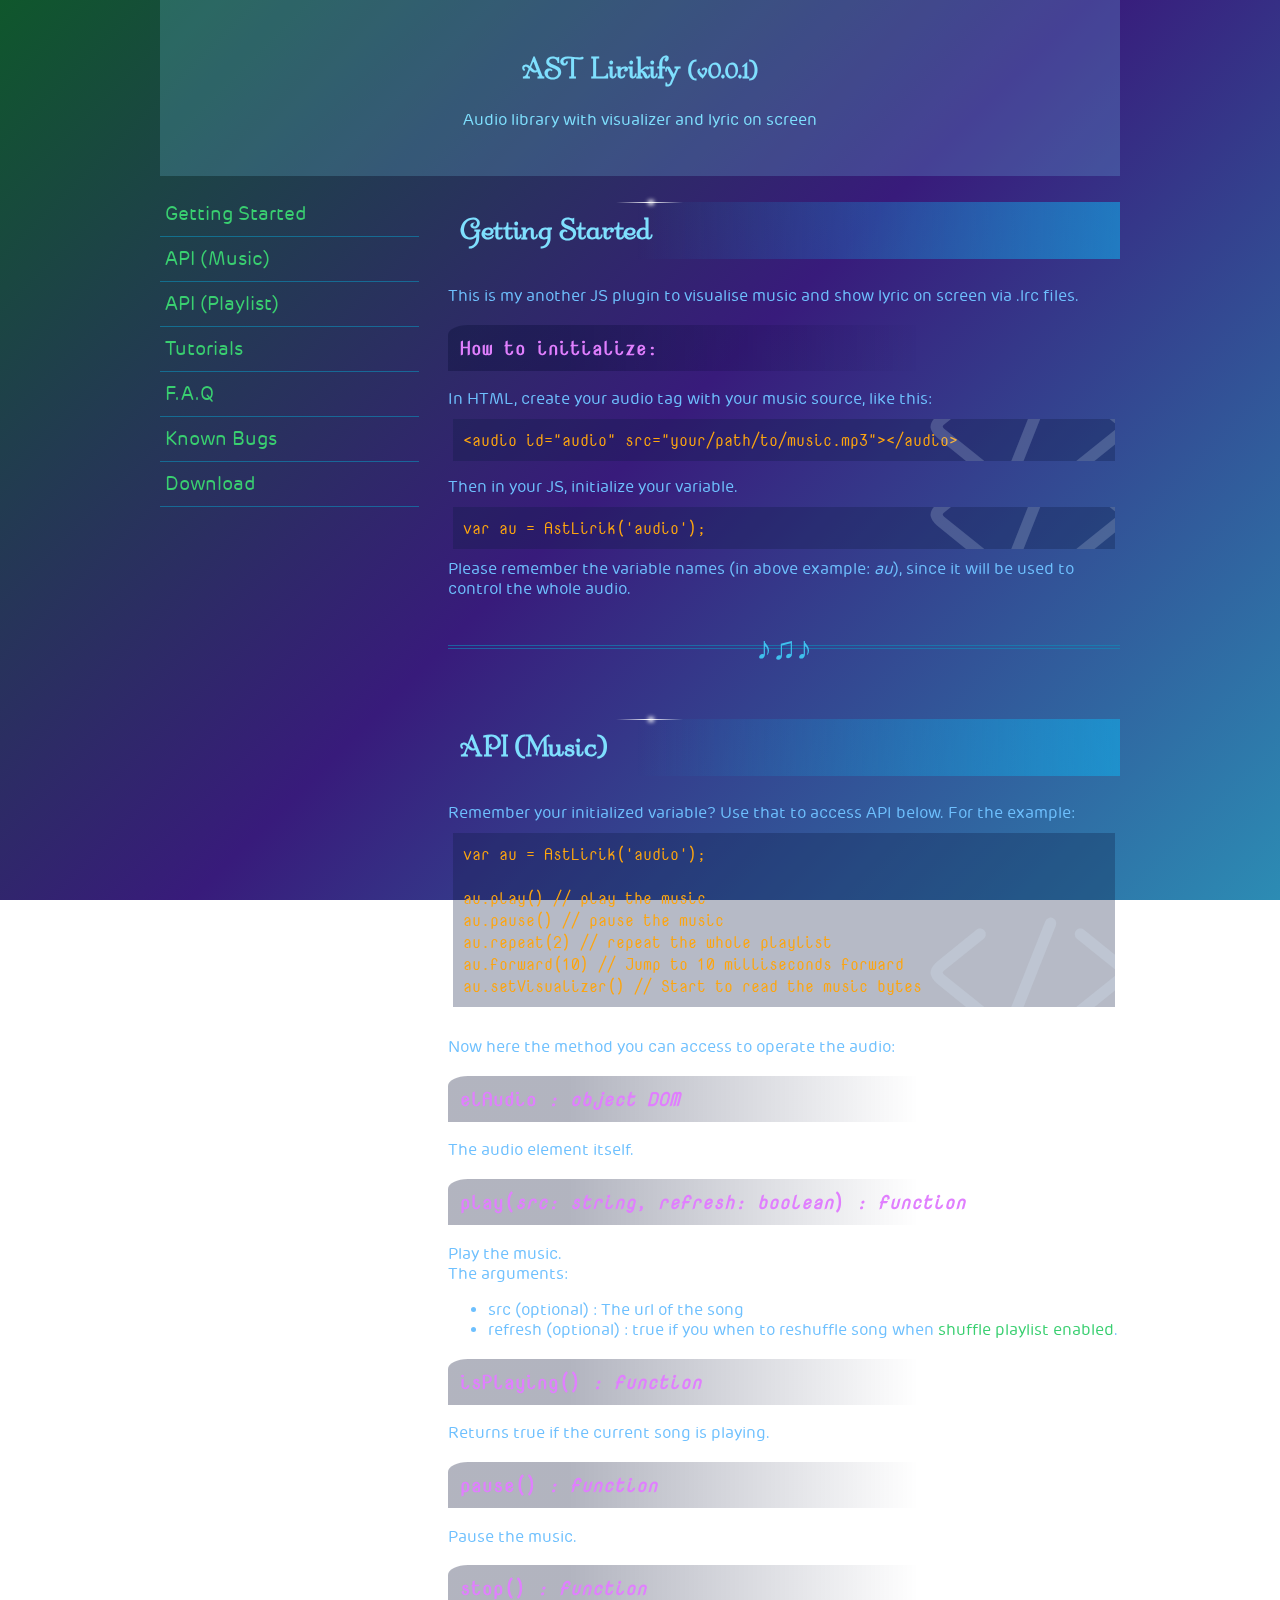
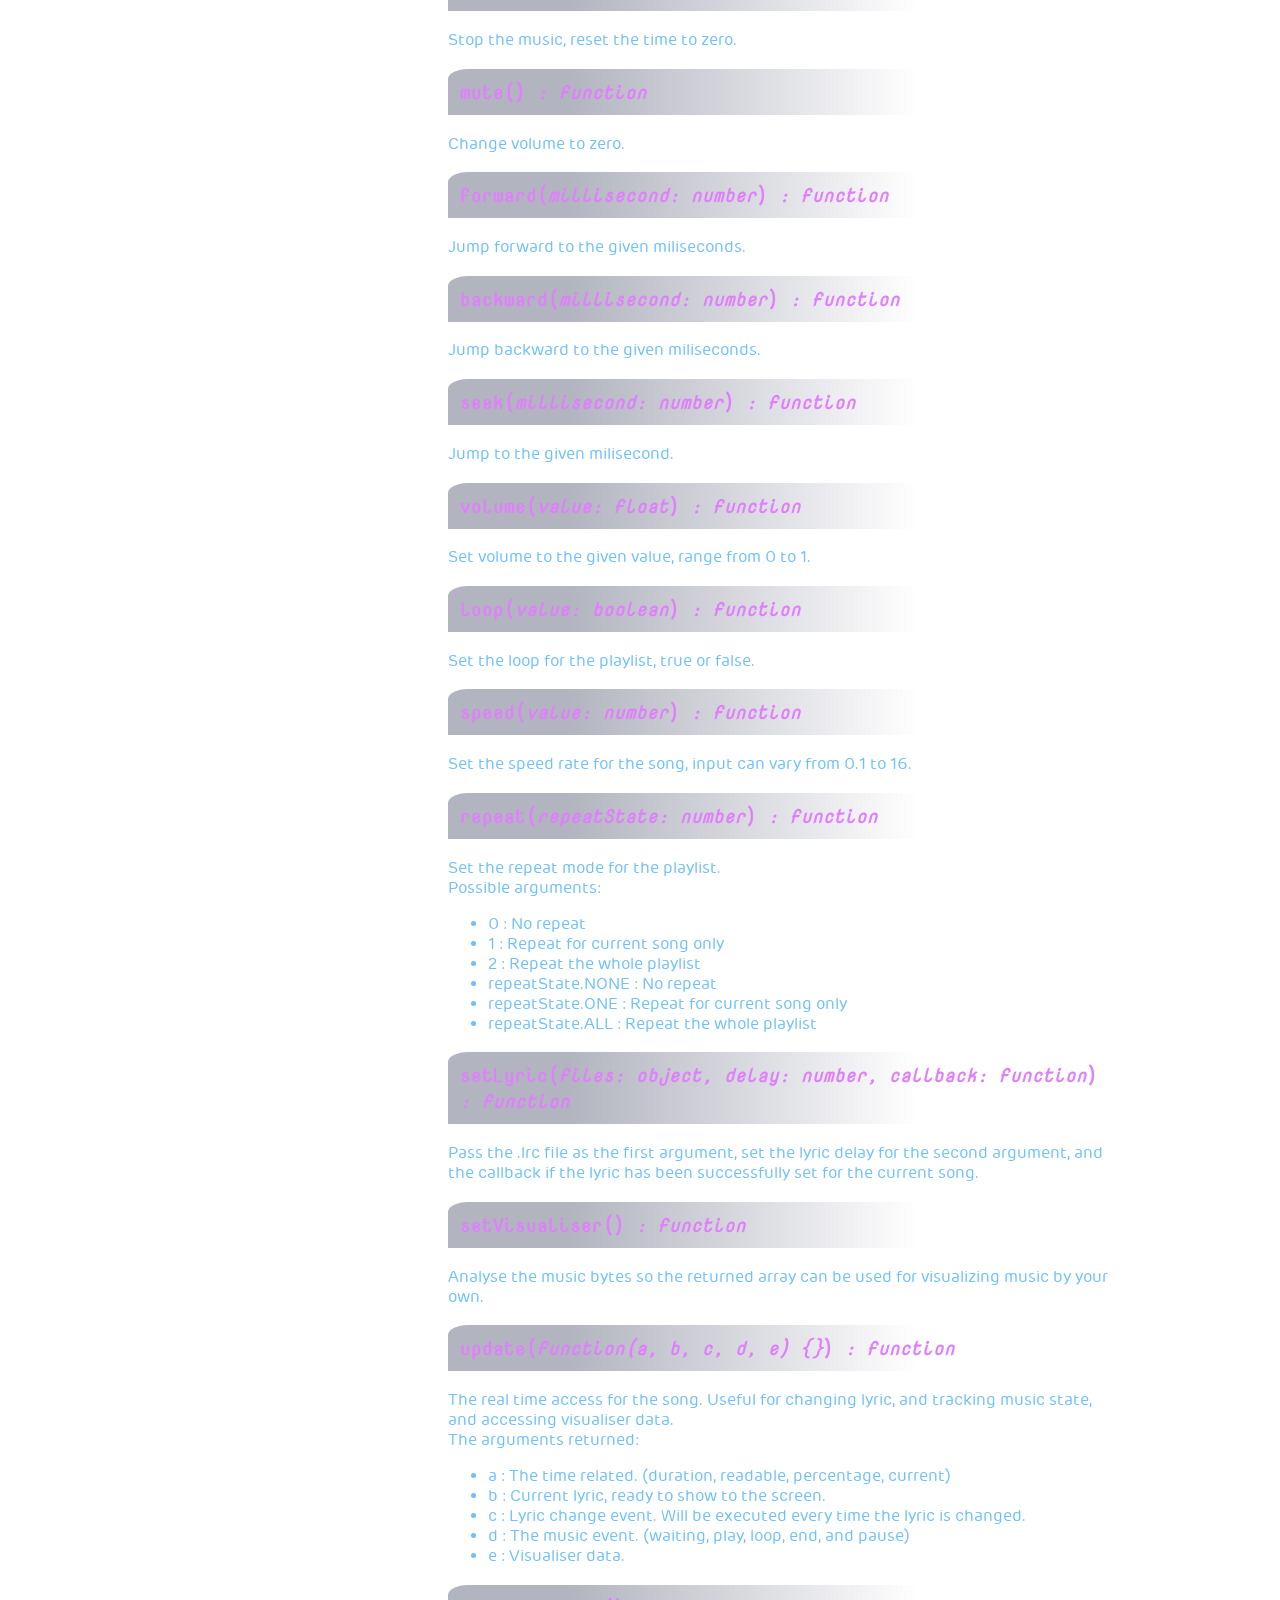
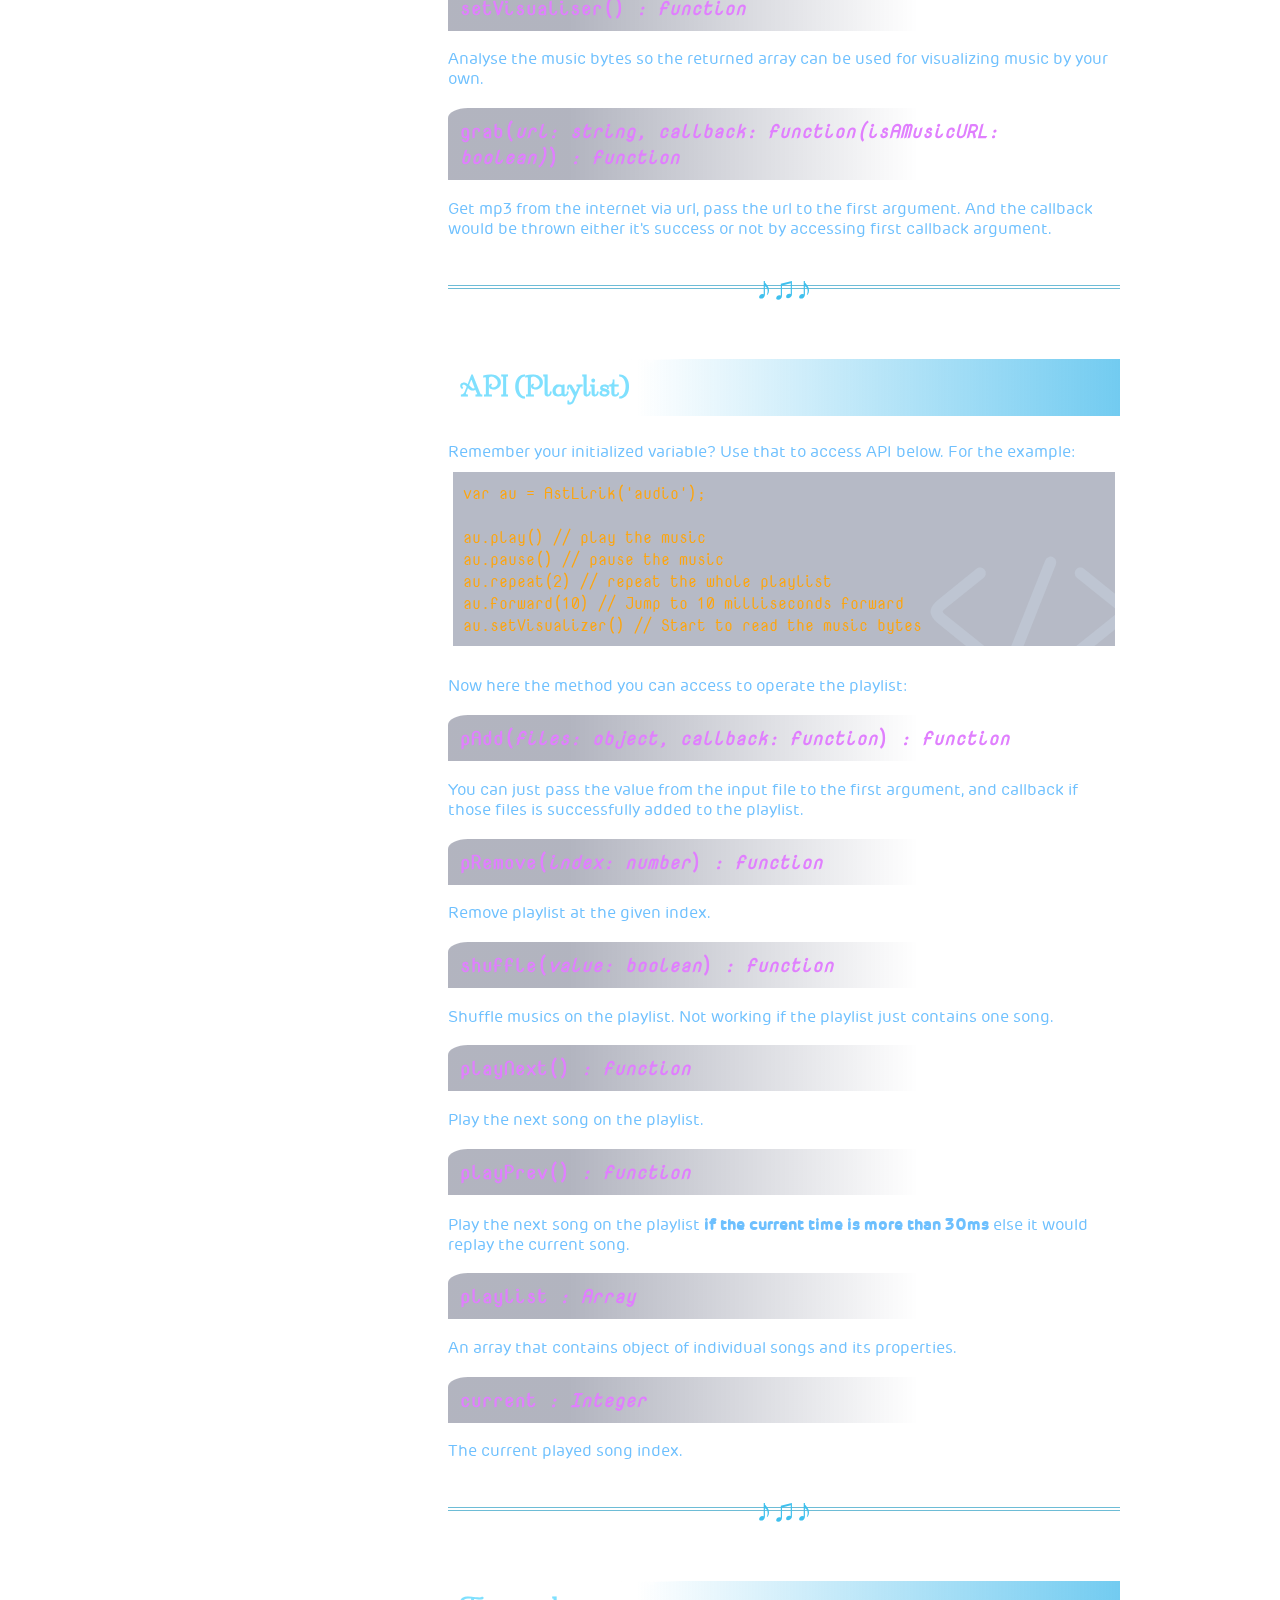
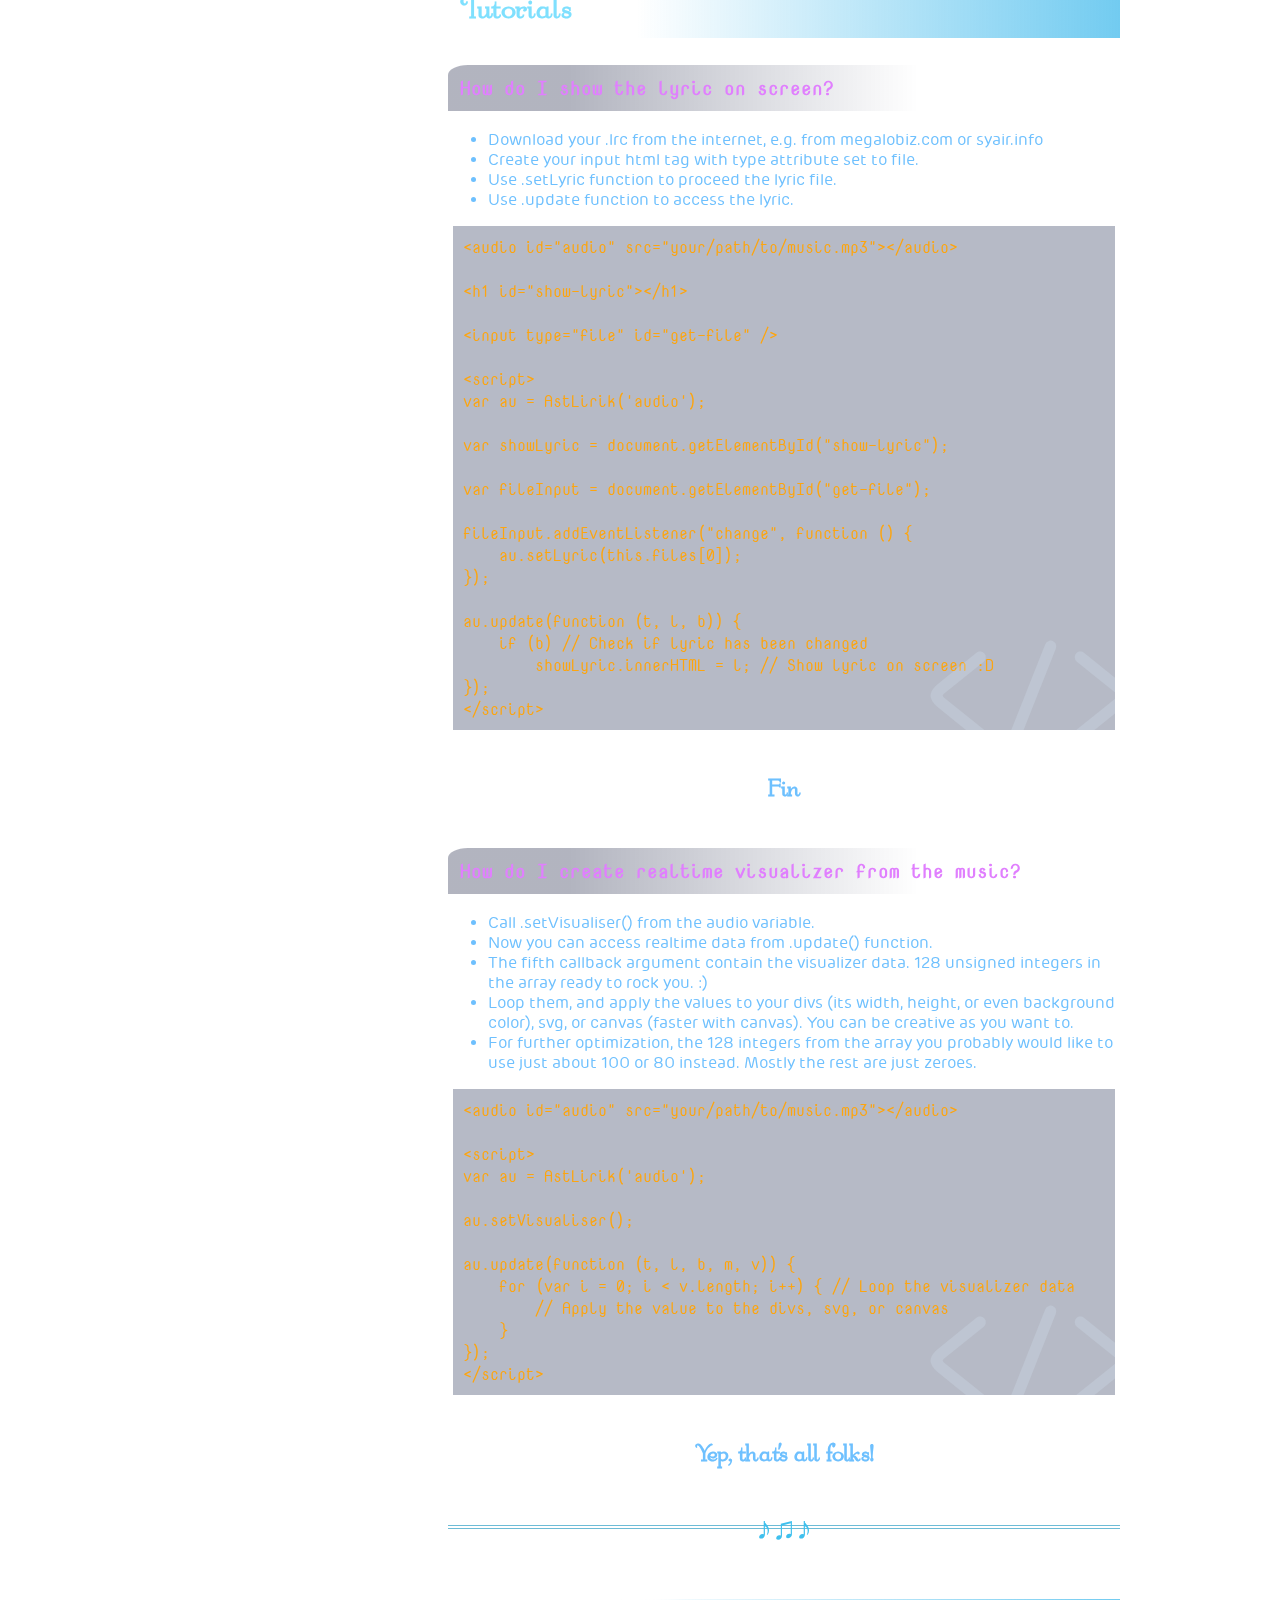
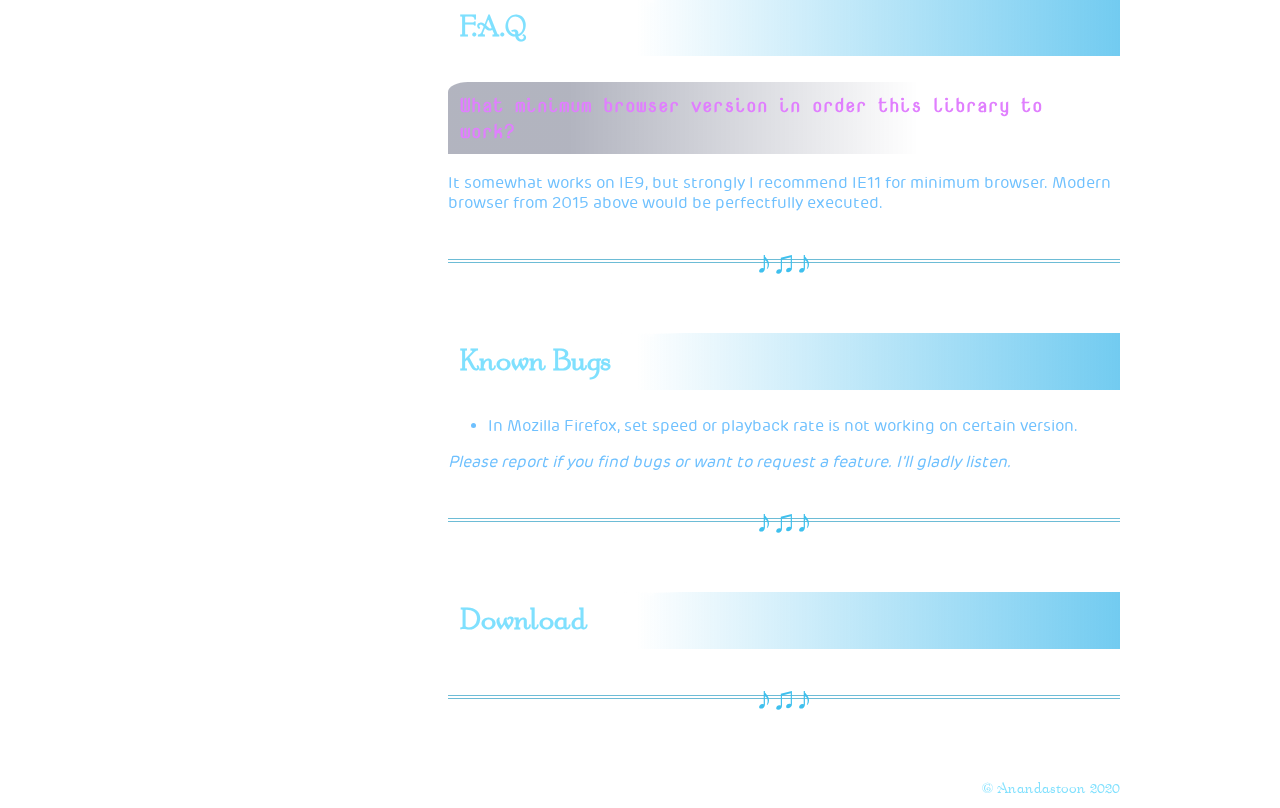
<file: doc/index.html>
<!DOCTYPE html>
<html>
<head>
	<title>AST Lirik Documentation</title>
	<link rel="stylesheet" type="text/css" href="../dok.css">
</head>
<body>
<div id="k-overlay"></div>
<div id="kontener">
	<div id="isi">
		<header>
			<div id="judul">
				<h1>AST Lirikify <small>(v0.0.1)</small></h1>
				<p>Audio library with visualizer and lyric on screen</p>
			</div>
		</header>
		<div id="konten">
			<div id="sisi-konten">
				<ul id="api-konten">
					<li><a href="#gs">Getting Started</a></li>
					<li><a href="#apis">API (Music)</a></li>
					<li><a href="#apip">API (Playlist)</a></li>
					<li><a href="#hto">Tutorials</a></li>
					<li><a href="#faq">F.A.Q</a></li>
					<li><a href="#bug">Known Bugs</a></li>
					<li><a href="#dl">Download</a></li>
				</ul>
			</div>
			<div id="isi-konten">
				<div id="gs" class="detail-konten">
					<h2>Getting Started</h2>
					<p>This is my another JS plugin to visualise music and show lyric on screen via .lrc files.</p>
					<h3>How to initialize:</h3>
					<p>In HTML, create your audio tag with your music source, like this:
						<code>&lt;audio id=&quot;audio&quot; src=&quot;your/path/to/music.mp3&quot;&gt;&lt;/audio&gt;</code>
					</p>
					<p>Then in your JS, initialize your variable.
						<code>var au = AstLirik('audio');</code>
						Please remember the variable names (in above example: <i>au</i>), since it will be used to control the whole audio.
					</p>
				</div>
				<div id="apis" class="detail-konten">
					<h2>API (Music)</h2>
					<p>Remember your initialized variable? Use that to access API below. For the example:
						<code>
							var au = AstLirik('audio');<br>
							<br>
							au.play() // play the music<br>
							au.pause() // pause the music<br>
							au.repeat(2) // repeat the whole playlist<br>
							au.forward(10) // Jump to 10 milliseconds forward<br>
							au.setVisualizer() // Start to read the music bytes<br>
						</code>
						<br>
						Now here the method you can access to operate the audio:
					</p>
					<div>
						<h3>elAudio<i> : object DOM</i></h3>
						<p>The audio element itself.</p>
						<h3>play(<i>src: string</i>, <i>refresh: boolean</i>)<i> : function</i></h3>
						<p>Play the music. <br>
							The arguments:
							<ul>
								<li>src (optional) : The url of the song</li>
								<li>refresh (optional) : true if you when to reshuffle song when <a href="#api-shuffle">shuffle playlist enabled</a>.</li>
							</ul></p>
						<h3>isPlaying()<i> : function</i></h3>
						<p>Returns true if the current song is playing.</p>
						<h3>pause()<i> : function</i></h3>
						<p>Pause the music.</p>
						<h3>stop()<i> : function</i></h3>
						<p>Stop the music, reset the time to zero.</p>
						<h3>mute()<i> : function</i></h3>
						<p>Change volume to zero.</p>
						<h3>forward(<i>millisecond: number</i>)<i> : function</i></h3>
						<p>Jump forward to the given miliseconds.</p>
						<h3>backward(<i>millisecond: number</i>)<i> : function</i></h3>
						<p>Jump backward to the given miliseconds.</p>
						<h3>seek(<i>millisecond: number</i>)<i> : function</i></h3>
						<p>Jump to the given milisecond.</p>
						<h3>volume(<i>value: float</i>)<i> : function</i></h3>
						<p>Set volume to the given value, range from 0 to 1.</p>
						<h3>loop(<i>value: boolean</i>)<i> : function</i></h3>
						<p>Set the loop for the playlist, true or false.</p>
						<h3>speed(<i>value: number</i>)<i> : function</i></h3>
						<p>Set the speed rate for the song, input can vary from 0.1 to 16.</p>
						<h3>repeat(<i>repeatState: number</i>)<i> : function</i></h3>
						<p>Set the repeat mode for the playlist. <br>
							Possible arguments:
							<ul>
								<li>0 : No repeat</li>
								<li>1 : Repeat for current song only</li>
								<li>2 : Repeat the whole playlist</li>
								<li>repeatState.NONE : No repeat</li>
								<li>repeatState.ONE : Repeat for current song only</li>
								<li>repeatState.ALL : Repeat the whole playlist</li>
							</ul>
						</p>
						<h3>setLyric(<i>files: object, delay: number, callback: function</i>)<i> : function</i></h3>
						<p>Pass the .lrc file as the first argument, set the lyric delay for the second argument, and the callback if the lyric has been successfully set for the current song.</p>
						<h3>setVisualiser()<i> : function</i></h3>
						<p>Analyse the music bytes so the returned array can be used for visualizing music by your own.</p>
						<h3>update(<i>function(a, b, c, d, e) {}</i>)<i> : function</i></h3>
						<p>The real time access for the song. Useful for changing lyric, and tracking music state, and accessing visualiser data. <br>
							The arguments returned:
							<ul>
								<li>a : The time related. (duration, readable, percentage, current)</li>
								<li>b : Current lyric, ready to show to the screen.</li>
								<li>c : Lyric change event. Will be executed every time the lyric is changed.</li>
								<li>d : The music event. (waiting, play, loop, end, and pause)</li>
								<li>e : Visualiser data.</li>
							</ul>
						</p>
						<h3>setVisualiser()<i> : function</i></h3>
						<p>Analyse the music bytes so the returned array can be used for visualizing music by your own.</p>
						<h3>grab(<i>url: string, callback: function(isAMusicURL: boolean)</i>)<i> : function</i></h3>
						<p>Get mp3 from the internet via url, pass the url to the first argument. And the callback would be thrown either it's success or not by accessing first callback argument.</p>
					</div>
					<p></p>
				</div>
				<div id="apip" class="detail-konten">
					<h2>API (Playlist)</h2>
					<p>Remember your initialized variable? Use that to access API below. For the example:
						<code>
							var au = AstLirik('audio');<br>
							<br>
							au.play() // play the music<br>
							au.pause() // pause the music<br>
							au.repeat(2) // repeat the whole playlist<br>
							au.forward(10) // Jump to 10 milliseconds forward<br>
							au.setVisualizer() // Start to read the music bytes<br>
						</code>
						<br>
						Now here the method you can access to operate the playlist:
					</p>
					<div>
						<h3>pAdd(<i>files: object, callback: function</i>)<i> : function</i></h3>
						<p>You can just pass the value from the input file to the first argument, and callback if those files is successfully added to the playlist.</p>
						<h3>pRemove(<i>index: number</i>)<i> : function</i></h3>
						<p>Remove playlist at the given index.</p>
						<h3 id="api-shuffle">shuffle(<i>value: boolean</i>)<i> : function</i></h3>
						<p>Shuffle musics on the playlist. Not working if the playlist just contains one song.</p>
						<h3>playNext()<i> : function</i></h3>
						<p>Play the next song on the playlist.</p>
						<h3>playPrev()<i> : function</i></h3>
						<p>Play the next song on the playlist <b>if the current time is more than 30ms</b> else it would replay the current song.</p>
						<h3>playlist<i> : Array</i></h3>
						<p>An array that contains object of individual songs and its properties.</p>
						<h3>current<i> : Integer</i></h3>
						<p>The current played song index.</p>
					</div>
					<p></p>
				</div>
				<div id="hto" class="detail-konten">
					<h2>Tutorials</h2>
					<h3>How do I show the lyric on screen?</h3>
					<p>
						<ul>
							<li>Download your .lrc from the internet, e.g. from megalobiz.com or syair.info</li>
							<li>Create your input html tag with type attribute set to file.</li>
							<li>Use .setLyric function to proceed the lyric file.</li>
							<li>Use .update function to access the lyric.</li>
						</ul>
						<code>
							&lt;audio id=&quot;audio&quot; src=&quot;your/path/to/music.mp3&quot;&gt;&lt;/audio&gt;<br><br>
							&lt;h1 id=&quot;show-lyric&quot;&gt;&lt;/h1&gt; <br><br>
							&lt;input type=&quot;file&quot; id=&quot;get-file&quot; /&gt; <br><br>
							&lt;script&gt;<br>
							var au = AstLirik('audio');<br><br>
							var showLyric = document.getElementById(&quot;show-lyric&quot;);<br><br>
							var fileInput = document.getElementById(&quot;get-file&quot;);<br><br>
							fileInput.addEventListener(&quot;change&quot;, function () {<br>
							&nbsp;&nbsp;&nbsp;&nbsp;au.setLyric(this.files[0]);<br>
							});<br>
							<br>
							au.update(function (t, l, b)) {<br>
							&nbsp;&nbsp;&nbsp;&nbsp;if (b) // Check if lyric has been changed
							&nbsp;&nbsp;&nbsp;&nbsp;&nbsp;&nbsp;&nbsp;&nbsp;showLyric.innerHTML = l; // Show lyric on screen :D<br>
							});<br>
							&lt;/script&gt;
						</code>
					</p>
					<h4>Fin</h4>
					<h3>How do I create realtime visualizer from the music?</h3>
					<p>
						<ul>
							<li>Call .setVisualiser() from the audio variable.</li>
							<li>Now you can access realtime data from .update() function.</li>
							<li>The fifth callback argument contain the visualizer data. 128 unsigned integers in the array ready to rock you. :)</li>
							<li>Loop them, and apply the values to your divs (its width, height, or even background color), svg, or canvas (faster with canvas). You can be creative as you want to.</li>
							<li>For further optimization, the 128 integers from the array you probably would like to use just about 100 or 80 instead. Mostly the rest are just zeroes.</li>
						</ul>
						<code>
							&lt;audio id=&quot;audio&quot; src=&quot;your/path/to/music.mp3&quot;&gt;&lt;/audio&gt;<br><br>
							&lt;script&gt;<br>
							var au = AstLirik('audio');<br><br>
							au.setVisualiser();<br>
							<br>
							au.update(function (t, l, b, m, v)) {<br>
							&nbsp;&nbsp;&nbsp;&nbsp;for (var i = 0; i < v.length; i++) { // Loop the visualizer data
							&nbsp;&nbsp;&nbsp;&nbsp;&nbsp;&nbsp;&nbsp;&nbsp;// Apply the value to the divs, svg, or canvas<br>
							&nbsp;&nbsp;&nbsp;&nbsp;}<br>
							});<br>
							&lt;/script&gt;
						</code>
					</p>
					<h4>Yep, that's all folks!</h4>
				</div>
				<div id="faq" class="detail-konten">
					<h2>F.A.Q</h2>
					<h3>What minimum browser version in order this library to work?</h3>
					<p>It somewhat works on IE9, but strongly I recommend IE11 for minimum browser. Modern browser from 2015 above would be perfectfully executed.</p>
				</div>
				<div id="bug" class="detail-konten">
					<h2>Known Bugs</h2>
					<p>
						<ul>
							<li>In Mozilla Firefox, set speed or playback rate is not working on certain version.</li>
						</ul>
					</p>
					<p><em>Please report if you find bugs or want to request a feature. I'll gladly listen.</em></p>
				</div>
				<div id="dl" class="detail-konten">
					<h2>Download</h2>
					<p>

					</p>
				</div>
			</div>
		</div>
		<footer>
			&copy; Anandastoon 2020
		</footer>
	</div>
</div>
</body>
</html>
</file>
<file: dok.css>
@font-face {
    font-family: "novamono";
    src: url("assets/novamono.woff") format('woff');
}

@font-face {
    font-family: "rubrik";
    src: url("assets/rubrik-webfont.woff") format('woff');
}

@font-face {
    font-family: "rubrik";
    font-weight: bold;
    src: url("assets/rubrik_bold-webfont.woff") format('woff');
}

@font-face {
    font-family: "soc-page";
    src: url("assets/soc-page.woff") format('woff');
}

* {
	box-sizing: border-box;
}

body {
}

html, body {
	padding: 0;
	margin: 0;
	width: 100%;
	height: 100%;
	font-family: "rubrik", Arial;
	color: #7fe0fe;
}

h1, h2, h3, h4, h5, h6 {
	font-family: "soc-page";
}

code {
	font-family: 'novamono';
	background: rgba(12,27,66, 0.3);
	display: block;
	padding: 10px;
	margin: 10px 5px;
	color: #fda50f;
	position: relative;
	overflow: hidden;
}

code:before {
	font-family: "rubrik";
	content: "</>";
	font-size: 9em;
	position: absolute;
	right: -30px;
	bottom: -60px;
	color: rgba(222, 240, 255, 0.2);
	z-index: 0;
}

a {
	text-decoration: none;
	color: #39cf70;
}

header {
	padding: 30px 10px;
	text-align: center;
	background-color: rgba(123, 222, 255, 0.2);
}

#k-overlay {
	width: 100%;
	height: 100%;
	position: fixed;
	background: rgb(15,87,44);
	background: linear-gradient(135deg, rgba(15,87,44,1) 0%, rgba(56,27,123,1) 50%, rgba(44,140,180,1) 100%); 
}

#kontener {
	position: absolute;
	top: 0;
	left: 0;
	width: 100%;
}

#isi {
	max-width: 960px;
	margin: 0 auto;
}

#konten {
	width: 100%;
}

#sisi-konten {
	width: 30%;
	display: inline-block;
	float: left;
}

#isi-konten {
	width: 70%;
	display: inline-block;
	float: right;
}

#isi-konten h2 {
	background: rgb(15,87,44);
	background: linear-gradient(90deg, rgba(15,87,44,0) 28%, rgba(20,169,231,0.6) 100%);
	padding: 10px 12px;
	font-size: 2em;
	position: relative;
	color: #7fe0fe;
}

#isi-konten h2:after {
	content: "";
	width: 100%;
	position: absolute;
	height: 1px;
	top: 0;
	left: 0;
	background: rgb(15,87,44);
	background: linear-gradient(90deg, rgba(0, 0, 0, 0) 25%, rgba(255,255,255,1) 30%, rgba(0, 0, 0, 0) 35%); 
}

#isi-konten h2:before {
	content: "";
	position: absolute;
	height: 1px;
	width: 2px;
	border-radius: 50px;
	top: 0px;
	left: 30%;
	background-color: rgba(0, 0, 0, 0);
	box-shadow: 0px 0px 4px 2px #ffffff;
}

#isi-konten h3 {
	font-family: 'novamono';
	padding: 10px 12px;
	background: rgba(0, 0, 25, 0.5);
	background: linear-gradient(90deg, rgba(0,7,44,0.3) 18%, rgba(0, 0, 0, 0) 70%);
	border-top-left-radius: 20px 10px;
	color: #e07ffe;
}

#isi-konten h4 {
	padding: 10px 12px;
	text-align: center;
	font-size: 1.6em;	
}

#api-konten {
	padding-left: 0;
}

#api-konten li {
	list-style: none;
	font-size: 120%;
	width: 90%;
	border-bottom: 1px rgba(12, 144, 187, 0.6) solid;
	transition: 0.2s all;
	background-color: rgba(44,140,180,0);
}

#api-konten li:hover { 
	background-color: rgba(44,140,180,0.2);
}

#api-konten li a {
	display: block;
	width: 100%;
	height: 100%;
	padding: 10px 5px;
}

.detail-konten {
	margin-bottom: 120px;
	position: relative;
	color: #6ec0fe;
}

.detail-konten:before {
	content: "";
	bottom: -50px;
	width: 100%;
	border-bottom: double rgba(12, 143, 186, 0.6) 4px;
	position: absolute;
}

.detail-konten:after {
	content: "\266A \266B \266A";
	bottom: -70px;
	width: 100%;
	font-size: 2em;
	color: #3fc0ee;
	text-align: center;
	position: absolute;
}

footer {
	clear: both;
	font-size: 1em;
	text-align: right;
	padding: 10px 0px;
	font-family: "soc-page";
}
</file>
